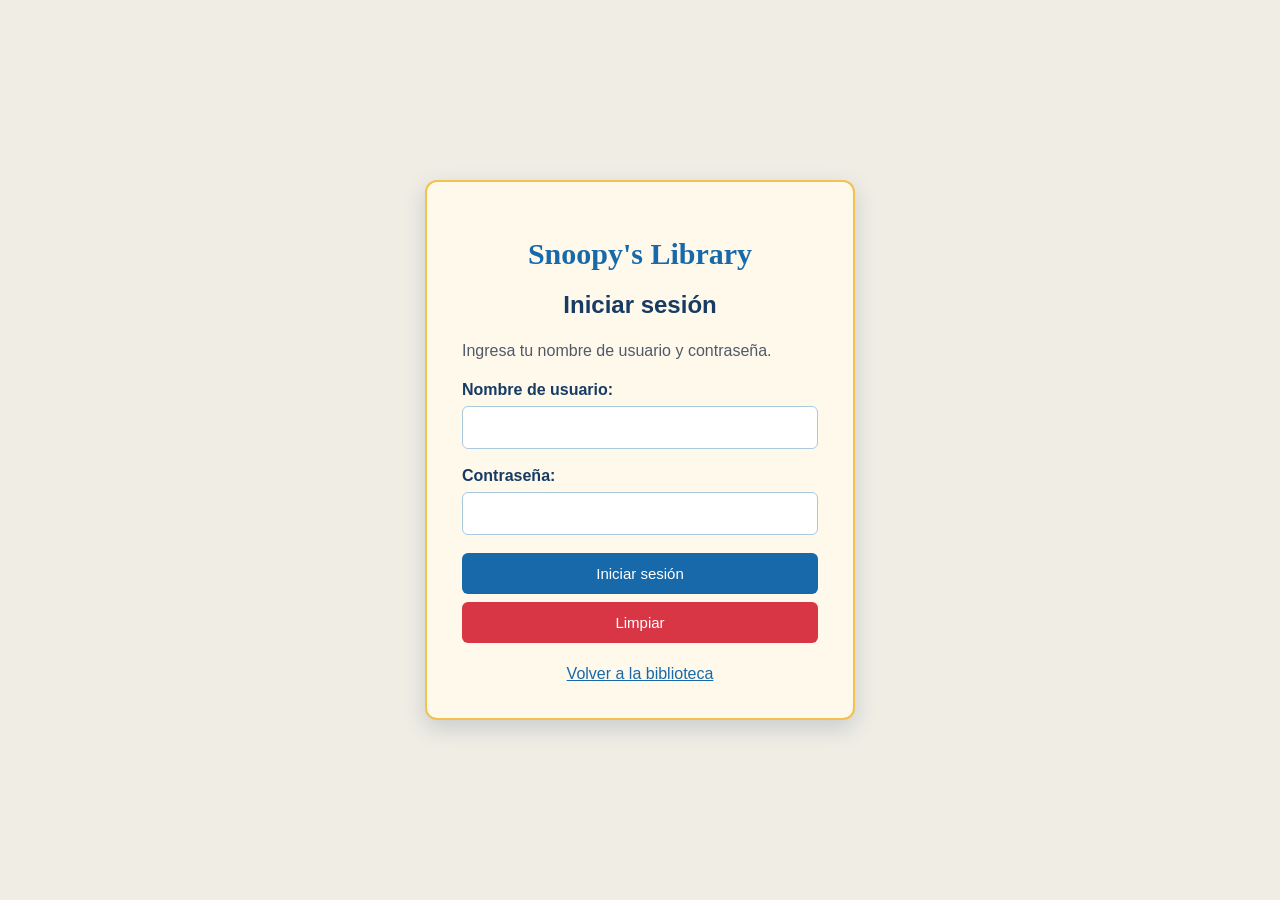
<file: login.html>
<!DOCTYPE html>
<html lang="es">
<head>
    <meta charset="UTF-8">
    <meta name="viewport" content="width=device-width, initial-scale=1.0">
    <title>Iniciar sesión - Snoopy's Library</title>
    <link rel="stylesheet" href="login.css">
</head>
<body>

    <div class="login-container">
        <h1>Snoopy's Library</h1>
        <h2>Iniciar sesión</h2>
        <p>Ingresa tu nombre de usuario y contraseña.</p>

        <form id="formularioSesion">
            <label for="usuario">Nombre de usuario:</label>
            <input type="text" id="usuario" name="usuario"
                   required minlength="3" maxlength="30">

            <label for="contrasena">Contraseña:</label>
            <input type="password" id="contrasena" name="contrasena"
                   required minlength="6" maxlength="12"
                   pattern="[A-Za-z0-9]+"
                   title="Usa entre 6 y 12 caracteres, solo letras y números.">

            <button type="submit">Iniciar sesión</button>
            <button type="reset" class="limpiar">Limpiar</button>
        </form>

        <p id="mensaje" role="status" aria-live="polite"></p>

        <a href="index.html">Volver a la biblioteca</a>
    </div>

    <script>
        const formulario = document.getElementById("formularioSesion");
        const usuario = document.getElementById("usuario");
        const contrasena = document.getElementById("contrasena");
        const mensaje = document.getElementById("mensaje");

        formulario.addEventListener("submit", function(event) {
            event.preventDefault();

            const nombre = usuario.value.trim();
            const clave = contrasena.value;

            if (nombre.length < 3 || nombre.length > 30) {
                mensaje.textContent =
                    "El usuario debe tener entre 3 y 30 caracteres.";
                mensaje.style.color = "#D93645";
                return;
            }

            if (!/^[A-Za-z0-9]{6,12}$/.test(clave)) {
                mensaje.textContent =
                    "Usa entre 6 y 12 caracteres, solo letras y números.";
                mensaje.style.color = "#D93645";
                return;
            }

            sessionStorage.setItem("usuarioBiblioteca", nombre);

            mensaje.textContent =
                "¡Bienvenido/a, " + nombre + "! Sesión iniciada.";
            mensaje.style.color = "#1769AA";

            setTimeout(function() {
                window.location.href = "libros.html#contacto";
            }, 1000);
        });

        formulario.addEventListener("reset", function() {
            mensaje.textContent = "";
        });
    </script>

</body>
</html>
</file>
<file: login.css>
* {
    box-sizing: border-box;
}

body {
    margin: 0;
    min-height: 100vh;
    display: flex;
    justify-content: center;
    align-items: center;
    padding: 20px;
    font-family: 'Segoe UI', Tahoma, sans-serif;
    background-color: #F0EDE5;
}

.login-container {
    width: 100%;
    max-width: 430px;
    padding: 35px;
    background-color: #FFF9EC;
    border: 2px solid #F2C14E;
    border-radius: 12px;
    box-shadow: 0 8px 22px rgba(23, 59, 99, 0.18);
}

h1 {
    text-align: center;
    color: #1769AA;
    font-size: 30px;
    font-family: Book Antiqua;
}

h2 {
    text-align: center;
    color: #173B63;
}

p {
    color: #505968;
    line-height: 1.5;
}

label {
    display: block;
    margin: 18px 0 7px;
    color: #173B63;
    font-weight: 600;
}

input {
    width: 100%;
    padding: 12px;
    border: 1px solid #A9C9DF;
    border-radius: 6px;
    font-size: 15px;
}

input:focus {
    outline: 2px solid #1769AA;
}

button {
    width: 100%;
    margin-top: 18px;
    padding: 12px;
    border: none;
    border-radius: 6px;
    background-color: #1769AA;
    color: white;
    font-size: 15px;
    cursor: pointer;
}

button:hover {
    background-color: #173B63;
}

button.limpiar {
    margin-top: 8px;
    background-color: #D93645;
}

.login-container > a {
    display: block;
    margin-top: 22px;
    text-align: center;
    color: #1769AA;
}
</file>
